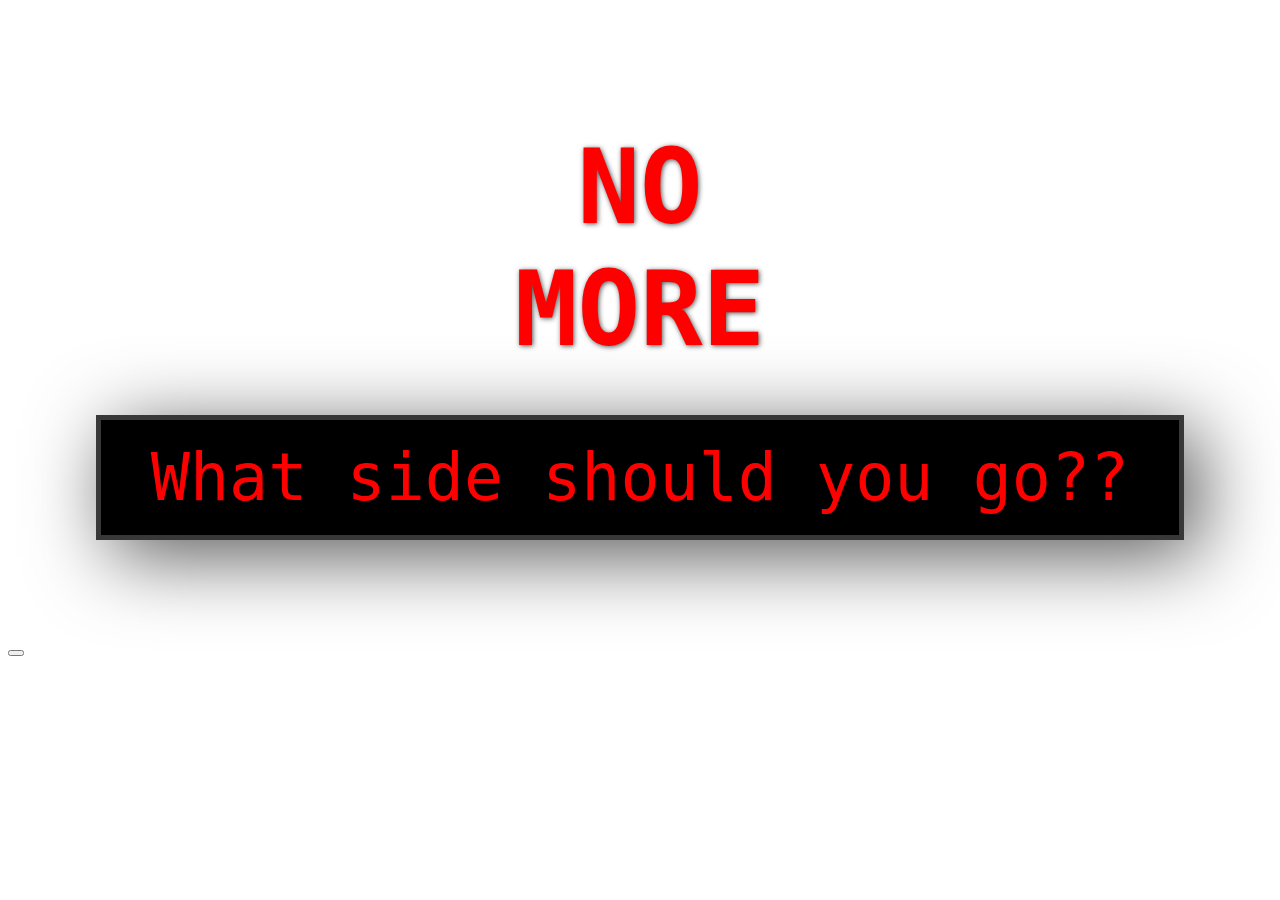
<file: game/index.html>
<!DOCTYPE html>
<html>
<head>
<title>No More</title>

<link rel="stylesheet" type="text/css" href="style.css">
<script src="jquery-1.11.3.js"></script>
<script src="gamedev.js"></script>
</head>


<body> 

<div class="titleContent">

<h1 class="splashTitle">NO<br>MORE</h1>


<a id="start" class="button" href="explore.html">What side should you go??</a>

</div>
<button id=""
</body>
</file>
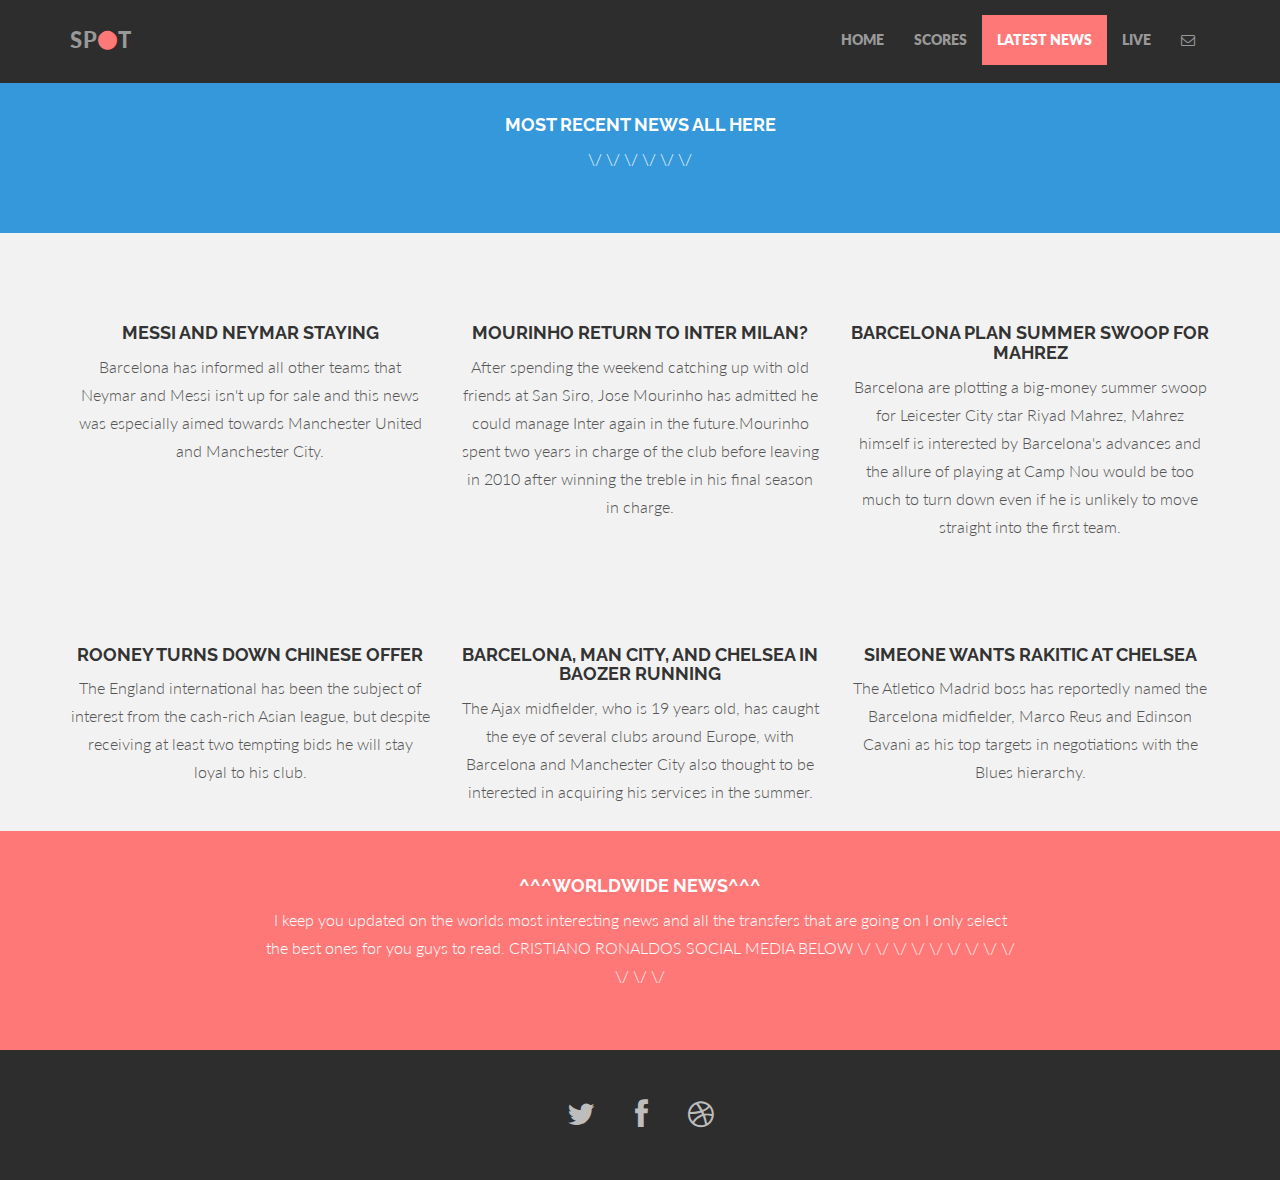
<file: services.html>
<!DOCTYPE html>
<html lang="en">
  <head>
    <meta charset="utf-8">
    <meta http-equiv="X-UA-Compatible" content="IE=edge">
    <meta name="viewport" content="width=device-width, initial-scale=1.0">
    <meta name="description" content="">
    <meta name="author" content="">
    <link rel="shortcut icon" href="assets/ico/favicon.png">

    <title>Golazo</title>

    <!-- Bootstrap core CSS -->
    <link href="assets/css/bootstrap.css" rel="stylesheet">
    <link href="assets/css/font-awesome.min.css" rel="stylesheet">

    <!-- Custom styles for this template -->
    <link href="assets/css/main.css" rel="stylesheet">


    <!-- HTML5 shim and Respond.js IE8 support of HTML5 elements and media queries -->
    <!--[if lt IE 9]>
      <script src="https://oss.maxcdn.com/libs/html5shiv/3.7.0/html5shiv.js"></script>
      <script src="https://oss.maxcdn.com/libs/respond.js/1.3.0/respond.min.js"></script>
    <![endif]-->
  </head>

  <body>

    <!-- Fixed navbar -->
    <div class="navbar navbar-inverse navbar-fixed-top">
      <div class="container">
        <div class="navbar-header">
          <button type="button" class="navbar-toggle" data-toggle="collapse" data-target=".navbar-collapse">
            <span class="icon-bar"></span>
            <span class="icon-bar"></span>
            <span class="icon-bar"></span>
          </button>
          <a class="navbar-brand" href="#">SP<i class="fa fa-circle"></i>T</a>
        </div>
        <div class="navbar-collapse collapse">
          <ul class="nav navbar-nav navbar-right">
            <li><a href="index.html">HOME</a></li>
            <li><a href="about.html">SCORES</a></li>
            <li class="active"><a href="services.html">LATEST NEWS</a></li>
            <li><a href="works.html">LIVE</a></li>
            <li><a data-toggle="modal" data-target="#myModal" href="#myModal"><i class="fa fa-envelope-o"></i></a></li>
          </ul>
        </div><!--/.nav-collapse -->
      </div>
    </div>

	<div id="blue">
		<div class="container">
			<div class="row centered">
				<div class="col-lg-8 col-lg-offset-2">
				<h4>MOST RECENT NEWS ALL HERE</b></h4>
				<p>\/ \/ \/ \/ \/ \/</p>
				</div>
			</div><!-- row -->
		</div><!-- container -->
	</div><!-- blue wrap -->


	<div class="container w">
		<div class="row centered">
			<br><br>
			<div class="col-lg-4">
				<i class=""></i>
				<h4>MESSI AND NEYMAR STAYING</h4>
				<p>Barcelona has informed all other teams that Neymar and Messi isn't up for sale and this news was especially aimed towards Manchester United and Manchester City.</p>
			</div><!-- col-lg-4 -->

			<div class="col-lg-4">
				<i class=""></i>
				<h4>MOURINHO RETURN TO INTER MILAN?</h4>
				<p>After spending the weekend catching up with old friends at San Siro, Jose Mourinho has admitted he could manage Inter again in the future.Mourinho spent two years in charge of the club before leaving in 2010 after winning the treble in his final season in charge.</p>
			</div><!-- col-lg-4 -->

			<div class="col-lg-4">
				<i class=""></i>
				<h4>BARCELONA PLAN SUMMER SWOOP FOR MAHREZ</h4>
				<p>Barcelona are plotting a big-money summer swoop for Leicester City star Riyad Mahrez, Mahrez himself is interested by Barcelona's advances and the allure of playing at Camp Nou would be too much to turn down even if he is unlikely to move straight into the first team. </p>
			</div><!-- col-lg-4 -->
		</div><!-- row -->
		<br>
		<div class="row centered">
			<br><br>
			<div class="col-lg-4">
				<i class=""></i>
				<h4>ROONEY TURNS DOWN CHINESE OFFER</h4>
				<p>The England international has been the subject of interest from the cash-rich Asian league, but despite receiving at least two tempting bids he will stay loyal to his club.</p>
			</div><!-- col-lg-4 -->

			<div class="col-lg-4">
				<i class=""></i>
				<h4>BARCELONA, MAN CITY, AND CHELSEA IN BAOZER RUNNING</h4>
				<p>The Ajax midfielder, who is 19 years old, has caught the eye of several clubs around Europe, with Barcelona and Manchester City also thought to be interested in acquiring his services in the summer.</p>
			</div><!-- col-lg-4 -->

			<div class="col-lg-4">
				<i class=""></i>
				<h4>SIMEONE WANTS RAKITIC AT CHELSEA</h4>
				<p>The Atletico Madrid boss has reportedly named the Barcelona midfielder, Marco Reus and Edinson Cavani as his top targets in negotiations with the Blues hierarchy.</p>
			</div><!-- col-lg-4 -->
		</div><!-- row -->
	</div><!-- container -->


	
	<div id="r">
		<div class="container">
			<div class="row centered">
				<div class="col-lg-8 col-lg-offset-2">
					<h4>^^^WORLDWIDE NEWS^^^</h4>
					<p>I keep you updated on the worlds most interesting news and all the transfers that are going on I only select the best ones for you guys to read. 	CRISTIANO RONALDOS SOCIAL MEDIA BELOW
					\/ \/ \/ \/ \/ \/ \/ \/ \/ \/ \/ \/</p>
				</div>
			</div><!-- row -->
		</div><!-- container -->
	</div><! -- r wrap -->
	
	
	<!-- FOOTER -->
	<div id="f">
		<div class="container">
			<div class="row centered">
				<a href="https://twitter.com/Cristiano?ref_src=twsrc%5Egoogle%7Ctwcamp%5Eserp%7Ctwgr%5Eauthor"><i class="fa fa-twitter"></i></a><a href="https://www.facebook.com/Cristiano/"><i class="fa fa-facebook"></i></a><a href="https://en.wikipedia.org/wiki/Cristiano_Ronaldo"><i class="fa fa-dribbble"></i></a>
		
			</div><!-- row -->
		</div><!-- container -->
	</div><!-- Footer -->


	<!-- MODAL FOR CONTACT -->
	<!-- Modal -->
	<div class="modal fade" id="myModal" tabindex="-1" role="dialog" aria-labelledby="myModalLabel" aria-hidden="true">
	  <div class="modal-dialog">
	    <div class="modal-content">
	      <div class="modal-header">
	        <button type="button" class="close" data-dismiss="modal" aria-hidden="true">&times;</button>
	        <h4 class="modal-title" id="myModalLabel">GOLAZO Contact Center</h4>
	      </div>
	      <div class="modal-body">
		        <div class="row centered">
		        	<p>If you feel we have the wrong information, you may contact us at.</p>
		        	<p>
		        		Hong Kong International School, MS<br/>
						Tai Tam, Hong Kong.<br/>
						+852 9688 6642<br/>
						Golazo@gmail.com
		        	</p>
		        	<div id="mapwrap">
		<iframe height="300" width="100%" frameborder="0" scrolling="no" marginheight="0" marginwidth="0" src="https://www.google.es/maps?t=m&amp;ie=UTF8&amp;ll=52.752693,22.791016&amp;spn=67.34552,156.972656&amp;z=2&amp;output=embed"></iframe>
					</div>	
		        </div>
	      </div>
	      <div class="modal-footer">
	        <button type="button" class="btn btn-danger" data-dismiss="modal">Save & Go</button>
	      </div>
	    </div><!-- /.modal-content -->
	  </div><!-- /.modal-dialog -->
	</div><!-- /.modal -->


    <!-- Bootstrap core JavaScript
    ================================================== -->
    <!-- Placed at the end of the document so the pages load faster -->
    <script src="https://code.jquery.com/jquery-1.10.2.min.js"></script>
    <script src="assets/js/bootstrap.min.js"></script>
  </body>
</html>
</file>
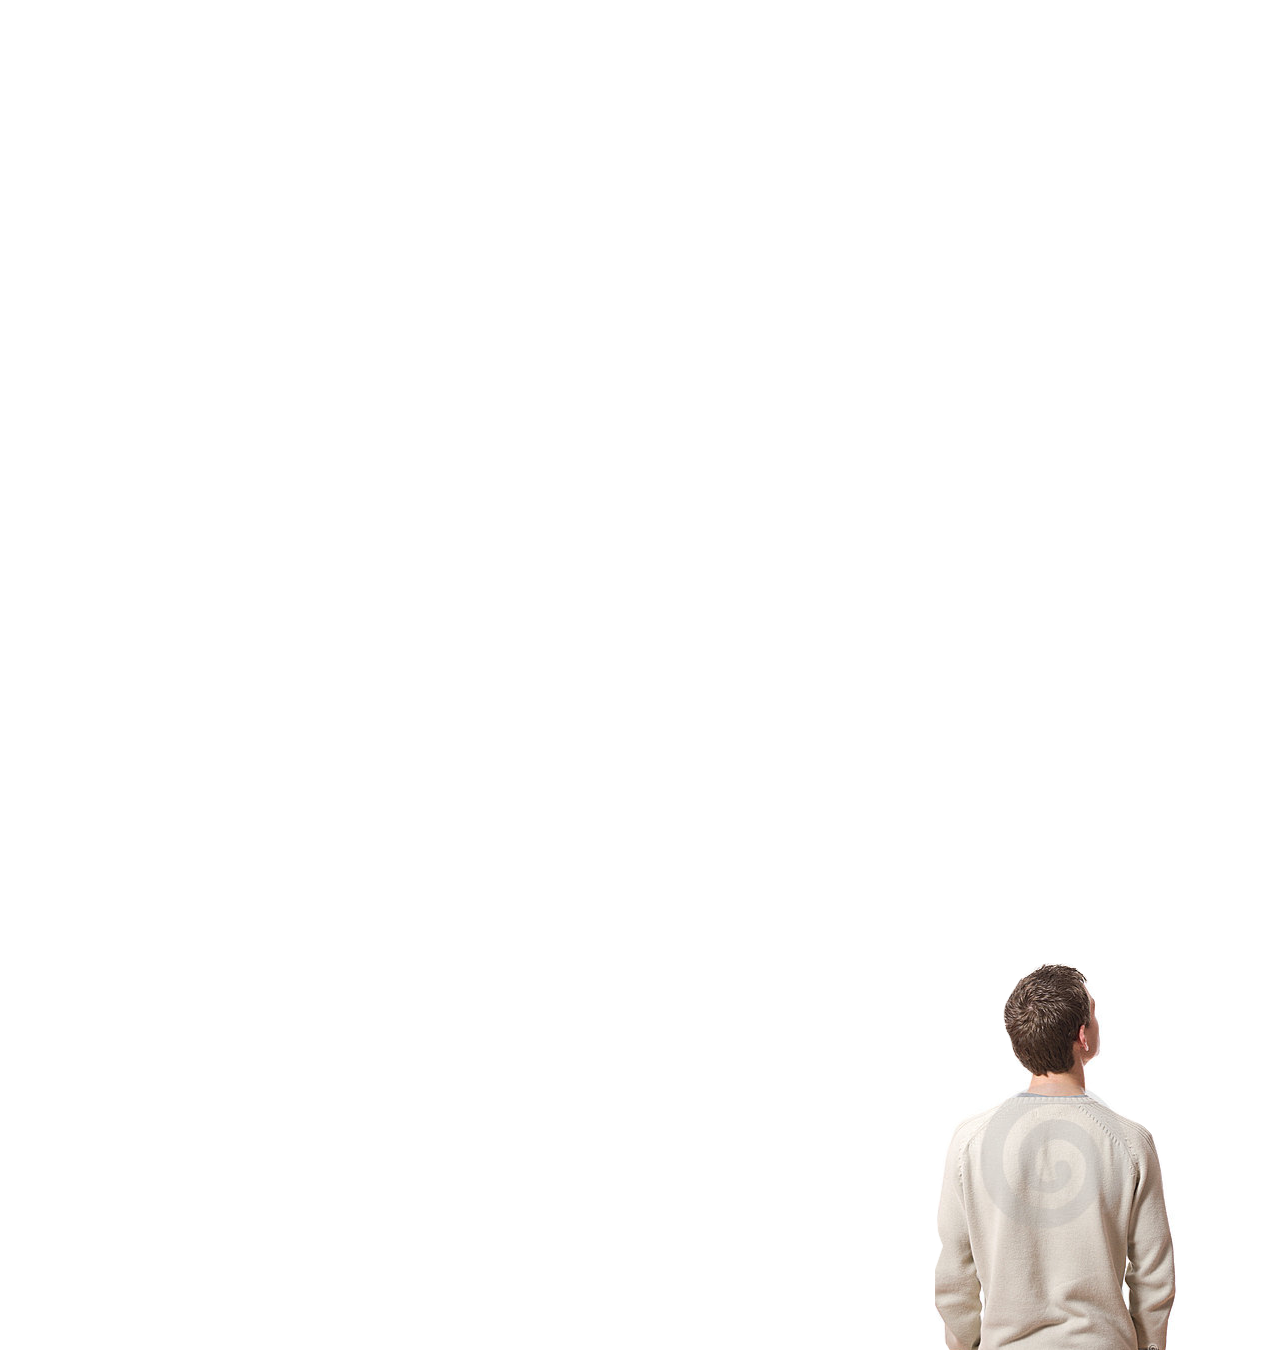
<file: game/explore.html>
<!DOCTYPE html>
<html>
<head>
<title>Explore the Game</title>

<link rel="stylesheet" type="text/css" href="style.css">
<script src="jquery-1.11.3.js"></script>
<!--link jQuery UI here if you need it !-->
<script src="gamedev.js"></script>
</head>


<body id="exploreBody">


<div id="man"><img src="img/man.png"></div> 

<div id="Buildingfalling"></div> 



<div id="buildingfallen"></div> 

<div id="lol" ></div> 

</body>
</html>
</file>
<file: game/style.css>
body {

	background-image: url("https://i.ytimg.com/vi/ZCwgSN3t5PM/hqdefault.jpg");
    background-size: cover;
    background-position: center center;
	font-family: monospace;

}

/*Stuff below governs the start screen*/

.titleContent {
	margin: 10% auto;
    text-align: center;
}

.splashTitle {
	color: red;
    font-size: 8em;
    text-transform: uppercase;
    text-shadow: 1px 1px 5px rgba(27, 25, 25, 0.74);
}





.button {
	border: 5px solid #383838;
    color: red;
    padding: 20px 50px;
    font-size: 5em;
    text-decoration: none;
    background-color: black;
    box-shadow: 15px 15px 80px #555;
}
  a.button:hover {
    background-color: #383838;
    color: #abc;
  }



/*Stuff below governs the Explore screen*/

#exploreBody {
	background-image: url("http://flamesnation.ca/uploads/Image/91%20Building%20Falling%20Over.jpg");
	background-position: bottom center;
}

   
#lol  {
    background-image: url("http://i.telegraph.co.uk/multimedia/archive/01432/china_1432267c.jpg");
    width: 10000px;
    height: 1400px; 
    background-size: 1700px 1800px;
    background-repeat: no-repeat;
    position: absolute;
    left:400px;
}



    

#man{

position: absolute;
top: 900px;
left: 900px; 
}

}
</file>
<file: assets/css/main.css>
/*
 * Author: Carlos Alvarez
 * URL: http://alvarez.is
 *
 * Project Name: SPOT - Free Bootstrap 3 Theme
 * Version: 1.0
 * URL: http://blacktie.co
 */
 
/* FONTS */
@import url(http://fonts.googleapis.com/css?family=Lato:300,400,700,900);
@import url(http://fonts.googleapis.com/css?family=Raleway:400,300,700,900);

/* OVERALL ASPECT */

body {
  background-color: #f2f2f2;
    font-family: "Lato";
    font-weight: 300;
    font-size: 16px;
    color: #555;

    -webkit-font-smoothing: antialiased;
    -webkit-overflow-scrolling: touch;
    
    margin-top: 70px;
}

/* Titles */
h1, h2, h3, h4, h5, h6 {
    font-family: "Raleway";
    font-weight: 300;
    color: #333;
}


/* Paragraph & Typographic */
p {
    line-height: 28px;
    margin-bottom: 25px;
}

.centered {
    text-align: center;
}

/* Links */
a {
    color: #f85c37;
    word-wrap: break-word;

    -webkit-transition: color 0.1s ease-in, background 0.1s ease-in;
    -moz-transition: color 0.1s ease-in, background 0.1s ease-in;
    -ms-transition: color 0.1s ease-in, background 0.1s ease-in;
    -o-transition: color 0.1s ease-in, background 0.1s ease-in;
    transition: color 0.1s ease-in, background 0.1s ease-in;
}

a:hover,
a:focus {
    color: #7b7b7b;
    text-decoration: none;
    outline: 0;
}

a:before,
a:after {
    -webkit-transition: color 0.1s ease-in, background 0.1s ease-in;
    -moz-transition: color 0.1s ease-in, background 0.1s ease-in;
    -ms-transition: color 0.1s ease-in, background 0.1s ease-in;
    -o-transition: color 0.1s ease-in, background 0.1s ease-in;
    transition: color 0.1s ease-in, background 0.1s ease-in;
}

 hr {
    display: block;
    height: 1px;
    border: 0;
    border-top: 1px solid #ccc;
    margin: 1em 0;
    padding: 0;
}


.navbar {
	font-weight: 800;
	font-size: 14px;
	padding-top: 15px;
	padding-bottom: 15px;
}

.navbar-inverse {
	background: #2d2d2d;
	border-color: #2d2d2d;
}

.navbar-inverse .navbar-nav > .active > a {
	background: #ff7878
}

.navbar-inverse .navbar-brand {
	color: #999999;
	font-weight: bolder;
	font-size: 22px;
	letter-spacing: 1px;
}

.navbar-inverse .navbar-brand i {
	color: #ff7878;
	font-size: 22px;
	letter-spacing: 1px;
}

/*TILT*/
.tilt {
  -webkit-transition: all 0.5s ease;
     -moz-transition: all 0.5s ease;
       -o-transition: all 0.5s ease;
      -ms-transition: all 0.5s ease;
          transition: all 0.5s ease;
}
 
.tilt:hover {
  -webkit-transform: rotate(-10deg);
     -moz-transform: rotate(-10deg);
       -o-transform: rotate(-10deg);
      -ms-transform: rotate(-10deg);
          transform: rotate(-10deg);
}

/* ==========================================================================
   Wrap Sections
   ========================================================================== */

#headerwrap {
	background: url(http://www.realmadrid.com/cs/Satellite?blobcol=urldata&blobheader=image%2Fjpeg&blobkey=id&blobtable=MungoBlobs&blobwhere=1203356361661&ssbinary=true) no-repeat center top;
	margin-top: -10px;  
	padding-top:20px;
	text-align:center;
	background-attachment: relative;
	background-position: center center;
	min-height: 500px;
	width: 100%;
	
    -webkit-background-size: 100%;
    -moz-background-size: 100%;
    -o-background-size: 100%;
    background-size: 100%;

    -webkit-background-size: cover;
    -moz-background-size: cover;
    -o-background-size: cover;
    background-size: cover;
}

#headerwrap h1 {
	margin-top: 100px;
	color: white;
	font-size: 70px;
	font-weight: 300;
	letter-spacing: 3px;
}

#headerwrap h2 {
	color: white;
	font-size: 40px;
	font-weight: 700;
	letter-spacing: 2px;
	text-transform: uppercase;
}

/* Dark Grey Wrap */
#dg {
	background: #e0e0e0;
	padding-top: 70px;
	padding-bottom: 70px;
	text-align: center;
}

#dg h4 {
	font-weight: 700;
}

/* Light Grey */
#lg {
	background: #ebebeb;
	padding-top: 70px;
	padding-bottom: 70px;
	text-align: center;
}

#lg h4 {
	font-weight: 700;
}


/* Red Wrap */
#r {
	background: #ff7878;
	padding-top: 35px;
	padding-bottom: 35px;
}

#r h4 {
	color: white;
	font-weight: 700;
}

#r p {
	color: white;
}

/* Blue Wrap */

#blue {
	background: #3498db;
	padding-top: 35px;
	padding-bottom: 35px;
}

#blue h4 {
	color: white;
	font-weight: 700;
}

#blue p {
	color: white;
}



/* Footer Wrap */
#f {
	background: #2d2d2d;
	padding-top: 30px;
	padding-bottom: 30px;
}

#f i {
	color: #bdbdbd;
	font-size: 30px;
	padding: 20px;
}

#f i:hover {
	color: #ff7878;
}

/****** SECTIONS *****/

.w {
	padding-top: 35px;
}

.w h4 {
	font-weight: 700;
}

.w i {
	color: #ff7878;
	font-size: 30px;
}


.wb {
	padding-top: 35px;
	margin-bottom: 0px;
}

.wb h4 {
	font-weight: 700;
}

.desc {
	padding-top: 35px;
}

.desc h4 {
	font-weight: 700;
}

.desc i {
	color: #ff7878;
	font-size: 12px;
	padding: 5px;
}

/***** MODAL CONTACT *****/
.modal-content {
	border-radius: 0px;

}

.modal-header {
	background: #bdbdbd;
	color: white;
}

.modal-header h4 {
	font-weight: 700;
}

.modal-body {
	background: #f2f2f2;
    font-family: "Lato";
    font-weight: 300;
    font-size: 16px;
    color: #555;
}

.modal-footer {
	background: #f2f2f2;
	margin-top: 0px; 
}

/* ==========================================================================
   Pricing Tables
   ========================================================================== */
   
.pricing-option {
    padding-bottom: 40px;
}

.pricing-option .pricing-top {
    position: relative;
    background: #222;
    color: white;
    text-align: center;
    font-weight: bold;

    padding: 40px 20px 30px 20px;
    -webkit-box-sizing: border-box;
    -moz-box-sizing: border-box;
    box-sizing: border-box;
}

.pricing-option .pricing-top .special-label {
    display: block;
    width: 100%;
    position: absolute;
    top: 0;
    left: 0;
    background: #1abc9c;
    text-transform: uppercase;
    font-size: 15px;
    font-weight: bold;
    padding: 3px 0;
}

.special .pricing-top {
    background: black;
}

.pricing-option .pricing-edition {
    text-transform: uppercase;
    display: block;
    font-size: 25px;
    letter-spacing: 8px;
}

.pricing-option .price {
    display: inline-block;
    position: relative;
}

.pricing-option .price sup {
    position: absolute;
    top: 50px;
    left: -10px;
    font-size: 24px;
}

.pricing-option .price .price-amount {
    font-size: 108px;
    letter-spacing: -4px;
}

.pricing-option .price small {
    position: relative;
    left: -10px;
    font-size: 18px;
}

.pricing-option ul {
    list-style: none;
    margin: 0;
    background: #eee;
    text-align: center;
    padding-left: 0px;
}

.pricing-option ul li {
    border-bottom: solid 1px #e1e1e1;
    padding-top: 20px;
    padding-bottom: 20px;
}

.pricing-option .pricing-signup {
    display: block;
    text-align: center;
    font-size: 18px;
    font-weight: bold;
    padding: 15px 10px;
    color: white;
    background: #1abc9c;
}

.pricing-option .pricing-signup:hover {
    background: #ff7878;
}
</file>
